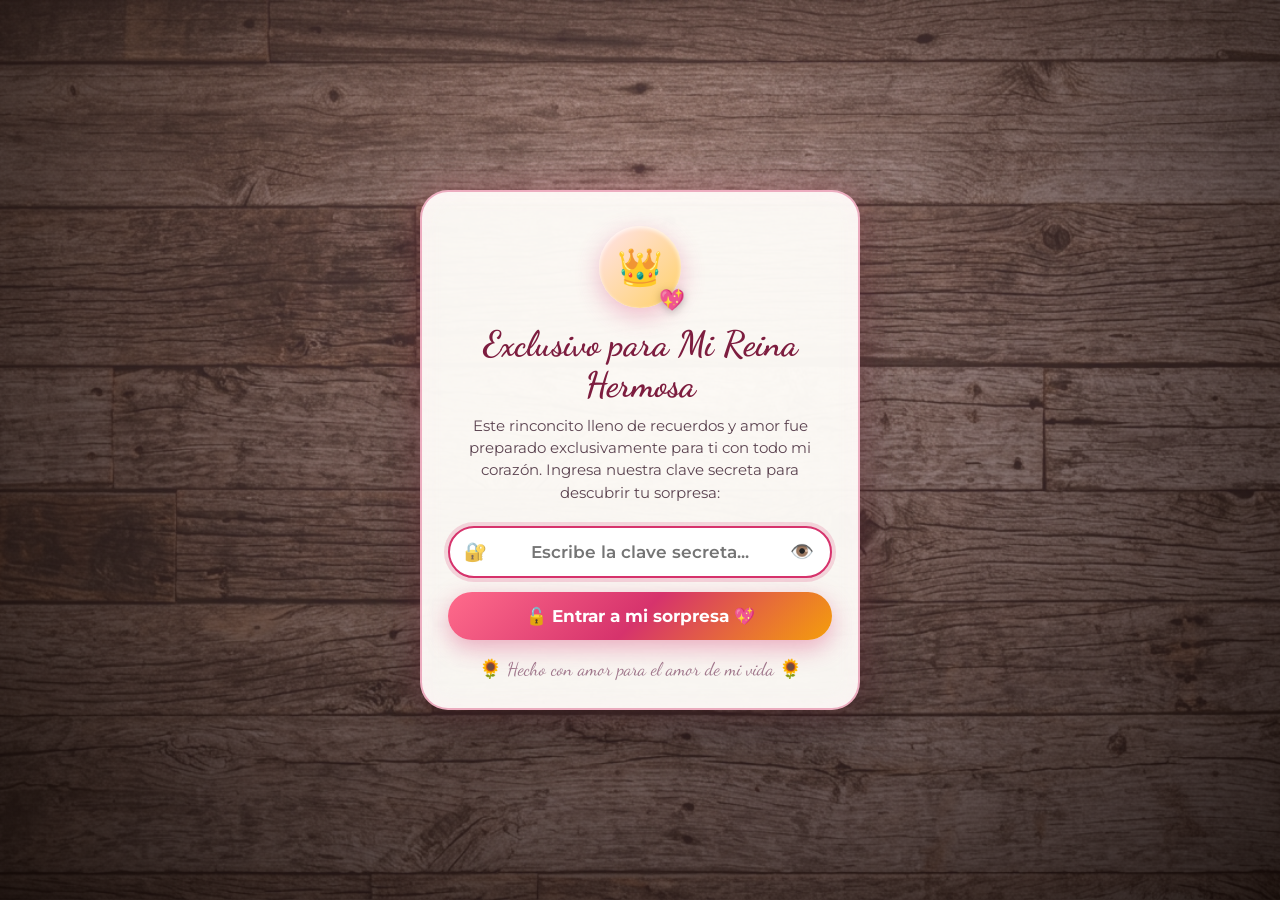
<file: index.html>
<!DOCTYPE html>
<html lang="es">
<head>
  <meta charset="UTF-8">
  <meta name="viewport" content="width=device-width, initial-scale=1.0, maximum-scale=1.0, user-scalable=no">
  <title>¡Feliz Cumpleaños, Mi Reina Hermosa! 🎂🌻</title>
  
  <!-- Fuentes románticas y elegantes -->
  <link rel="preconnect" href="https://fonts.googleapis.com">
  <link rel="preconnect" href="https://fonts.gstatic.com" crossorigin>
  <link href="https://fonts.googleapis.com/css2?family=Dancing+Script:wght@600;700&family=Great+Vibes&family=Montserrat:ital,wght@0,300;0,400;0,600;0,700;1,300&display=swap" rel="stylesheet">
  
  <!-- Precarga inmediata de fotos y música para inicio ultra rápido -->
  <link rel="preload" as="image" href="fotos/foto 1.jpg">
  <link rel="preload" as="image" href="fotos/foto 2.jpg">
  <link rel="preload" as="image" href="fotos/foto 3.jpg">
  <link rel="preload" as="image" href="fotos/foto 4.jpg">
  <link rel="preload" as="image" href="fotos/foto 5.jpg">
  <link rel="preload" as="image" href="fotos/foto 6.jpg">
  <link rel="preload" as="image" href="fondo-madera.jpg">
  <link rel="preload" as="fetch" href="musica.mp3" crossorigin>

  <!-- Pre-verificación instantánea de seguridad anti-parpadeo -->
  <script>
    (function() {
      try {
        if (localStorage.getItem('esposa_auth_unlocked') !== 'true') {
          document.documentElement.classList.add('page-locked');
        }
      } catch (e) {}
    })();
  </script>

  <link rel="stylesheet" href="styles.css?v=v2026-auth1">
</head>
<body>
  <!-- PANTALLA DE ACCESO ROMÁNTICA EXCLUSIVA PARA MI REINA -->
  <div id="romanticLockScreen" class="romantic-lock-screen" aria-modal="true" role="dialog">
    <div class="lock-card">
      <div class="lock-avatar-glow">
        <span class="lock-crown-icon">👑</span>
        <span class="lock-heart-icon">💖</span>
      </div>
      <h1 class="lock-title">Exclusivo para Mi Reina Hermosa</h1>
      <p class="lock-message">
        Este rinconcito lleno de recuerdos y amor fue preparado exclusivamente para ti con todo mi corazón. Ingresa nuestra clave secreta para descubrir tu sorpresa:
      </p>
      
      <form id="lockForm" class="lock-form" onsubmit="return false;">
        <div class="lock-input-group">
          <span class="lock-input-icon">🔐</span>
          <input 
            type="password" 
            id="lockPasswordInput" 
            class="lock-input" 
            placeholder="Escribe la clave secreta..." 
            autocomplete="off" 
            autocorrect="off" 
            autocapitalize="none" 
            spellcheck="false"
            required
          >
          <button type="button" id="lockTogglePassword" class="lock-toggle-pwd" aria-label="Mostrar o esconder clave">👁️</button>
        </div>

        <div id="lockFeedback" class="lock-feedback" style="display: none;"></div>

        <button type="submit" id="lockSubmitBtn" class="lock-btn-submit">
          <span>🔓 Entrar a mi sorpresa 💖</span>
        </button>
      </form>

      <div class="lock-footer-hint">
        <span>🌻 Hecho con amor para el amor de mi vida 🌻</span>
      </div>
    </div>
  </div>
  <!-- Luces de hadas (Fairy Lights) románticas y titilantes -->
  <div class="fairy-lights">
    <div class="light light-1"></div>
    <div class="light light-2"></div>
    <div class="light light-3"></div>
    <div class="light light-4"></div>
    <div class="light light-5"></div>
    <div class="light light-6"></div>
    <div class="light light-7"></div>
    <div class="light light-8"></div>
  </div>

  <!-- Guirnalda floral superior exuberante -->
  <div class="top-flower-garland" id="topGarland"></div>

  <!-- Marcos florales laterales (enredaderas de rosas y flores) -->
  <div class="side-vines side-vine-left" id="vineLeft"></div>
  <div class="side-vines side-vine-right" id="vineRight"></div>

  <!-- Contenedor de partículas flotantes (corazones, rosas y pétalos que caen) -->
  <div id="particles-container"></div>

  <!-- Jardín floral inferior exuberante -->
  <div class="garden-decor garden-left" id="gardenLeft"></div>
  <div class="garden-decor garden-right" id="gardenRight"></div>

  <!-- Botón de acceso al Muro de Felicitaciones -->
  <a href="muro.html" id="muroNavBtn" class="muro-nav-toggle" aria-label="Muro de Felicitaciones" title="Ver el Muro de Felicitaciones 📌">
    <span class="icon">📌</span>
  </a>

  <!-- Botón de música: Caminar de tu mano - Río Roma ft. Fonseca -->
  <button id="musicBtn" class="music-toggle" aria-label="Reproducir música" title="Caminar de tu mano - Río Roma ft. Fonseca">
    <span class="icon">🎵</span>
  </button>
  <audio id="bgMusic" src="musica.mp3" loop preload="auto">
    <source src="musica.mp3" type="audio/mpeg">
  </audio>

  <!-- Escenario principal con los 3 actos -->
  <main class="scene">
    
    <!-- ========================================================
         ACTO 1: PRIMER SOBRE (CARTA, PUERCOESPÍN Y FOTOS)
         ======================================================== -->
    <section class="stage stage-active" id="stage1">
      <div class="envelope-wrapper" id="envelopeWrapper1">
        <div class="envelope" id="envelope1">
          <div class="flap top-flap"></div>
          <div class="envelope-back"></div>

          <!-- Carta 1 -->
          <article class="letter" id="letter1">
            <div class="letter-inner">
              <header class="letter-header">
                <span class="letter-date">Para el amor de mi vida</span>
                <h1 class="letter-title">¡Feliz Cumpleaños!</h1>
                <div class="divider">🌻 ❤️ 🌻</div>
              </header>

              <div class="letter-content">
                <p class="greeting">Mi reina hermosa,</p>
                
                <!-- Puercoespín animado tierno con gorrito de fiesta -->
                <!-- Puercoespín 3D animado y tierno con gorrito de fiesta -->
                <div class="hedgehog-container" id="hedgehog" title="¡Tócame para un abrazo!">
                  <div class="hedgehog-tooltip">¡Te amo con todo mi corazón, mi reina! 🦔💖</div>
                  <svg class="hedgehog-svg" viewBox="0 0 220 195" xmlns="http://www.w3.org/2000/svg">
                    <defs>
                      <!-- Sombra de suelo 3D -->
                      <radialGradient id="hgGroundShadow" cx="50%" cy="50%" r="50%">
                        <stop offset="0%" stop-color="#3d261a" stop-opacity="0.32" />
                        <stop offset="60%" stop-color="#3d261a" stop-opacity="0.12" />
                        <stop offset="100%" stop-color="#3d261a" stop-opacity="0" />
                      </radialGradient>

                      <!-- Púas traseras (3D con volumen oscuro) -->
                      <linearGradient id="hgSpinesBackGrad" x1="0%" y1="0%" x2="0%" y2="100%">
                        <stop offset="0%" stop-color="#542c14" />
                        <stop offset="50%" stop-color="#3b1d0d" />
                        <stop offset="100%" stop-color="#241107" />
                      </linearGradient>

                      <!-- Púas intermedias y frontales (3D caramelo con brillo) -->
                      <linearGradient id="hgSpinesMidGrad" x1="0%" y1="0%" x2="0%" y2="100%">
                        <stop offset="0%" stop-color="#8c4f24" />
                        <stop offset="40%" stop-color="#6f3d1b" />
                        <stop offset="100%" stop-color="#43210d" />
                      </linearGradient>

                      <linearGradient id="hgSpineTipGrad" x1="0%" y1="0%" x2="100%" y2="100%">
                        <stop offset="0%" stop-color="#b86b36" />
                        <stop offset="100%" stop-color="#5a2d12" />
                      </linearGradient>

                      <!-- Cuerpo 3D esférico (almond peach con luz direccional) -->
                      <radialGradient id="hgBody3D" cx="40%" cy="38%" r="62%">
                        <stop offset="0%" stop-color="#fff5eb" />
                        <stop offset="25%" stop-color="#faebd7" />
                        <stop offset="60%" stop-color="#f2d5bd" />
                        <stop offset="85%" stop-color="#d8ab8a" />
                        <stop offset="100%" stop-color="#b07d5b" />
                      </radialGradient>

                      <!-- Hocico 3D redondeado -->
                      <radialGradient id="hgSnout3D" cx="45%" cy="35%" r="65%">
                        <stop offset="0%" stop-color="#ffffff" />
                        <stop offset="40%" stop-color="#faebd7" />
                        <stop offset="80%" stop-color="#e8cbb0" />
                        <stop offset="100%" stop-color="#c99c78" />
                      </radialGradient>

                      <!-- Nariz húmeda brillante -->
                      <radialGradient id="hgNose3D" cx="35%" cy="30%" r="70%">
                        <stop offset="0%" stop-color="#4a3b32" />
                        <stop offset="40%" stop-color="#2a1b12" />
                        <stop offset="100%" stop-color="#120904" />
                      </radialGradient>

                      <!-- Ojos 3D con profundidad y brillo -->
                      <radialGradient id="hgEyeGrad" cx="35%" cy="35%" r="65%">
                        <stop offset="0%" stop-color="#3d2b38" />
                        <stop offset="60%" stop-color="#1f141d" />
                        <stop offset="100%" stop-color="#0a0509" />
                      </radialGradient>

                      <!-- Mejillas sonrojadas -->
                      <radialGradient id="hgBlush" cx="50%" cy="50%" r="50%">
                        <stop offset="0%" stop-color="#ff758f" stop-opacity="0.75" />
                        <stop offset="60%" stop-color="#ff758f" stop-opacity="0.3" />
                        <stop offset="100%" stop-color="#ff758f" stop-opacity="0" />
                      </radialGradient>

                      <!-- Corazón 3D con volumen y specular -->
                      <radialGradient id="hgHeartGrad" cx="35%" cy="30%" r="70%">
                        <stop offset="0%" stop-color="#ff758f" />
                        <stop offset="35%" stop-color="#ff2a5f" />
                        <stop offset="75%" stop-color="#c9184a" />
                        <stop offset="100%" stop-color="#800f2f" />
                      </radialGradient>

                      <!-- Gorro de fiesta 3D -->
                      <linearGradient id="hgHatGrad" x1="0%" y1="0%" x2="100%" y2="0%">
                        <stop offset="0%" stop-color="#ff758f" />
                        <stop offset="40%" stop-color="#ff4d6d" />
                        <stop offset="75%" stop-color="#c9184a" />
                        <stop offset="100%" stop-color="#800f2f" />
                      </linearGradient>

                      <!-- Pom-pom 3D dorado -->
                      <radialGradient id="hgPomGrad" cx="35%" cy="35%" r="65%">
                        <stop offset="0%" stop-color="#fffbeb" />
                        <stop offset="30%" stop-color="#fde047" />
                        <stop offset="75%" stop-color="#eab308" />
                        <stop offset="100%" stop-color="#a16207" />
                      </radialGradient>

                      <!-- Orejitas 3D -->
                      <radialGradient id="hgEarInner" cx="40%" cy="40%" r="60%">
                        <stop offset="0%" stop-color="#ffd5cc" />
                        <stop offset="70%" stop-color="#f8ad9d" />
                        <stop offset="100%" stop-color="#c97c6b" />
                      </radialGradient>

                      <filter id="hgDropShadow" x="-15%" y="-15%" width="130%" height="130%">
                        <feDropShadow dx="0" dy="4" stdDeviation="4" flood-color="#3d261a" flood-opacity="0.18" />
                      </filter>
                    </defs>

                    <!-- Sombra sobre el papel -->
                    <ellipse cx="110" cy="178" rx="68" ry="12" fill="url(#hgGroundShadow)" />

                    <!-- CAPA 1: Púas traseras (3D silueta dentada esculpida) -->
                    <g class="quills-back-3d" filter="url(#hgDropShadow)">
                      <path d="M42,122 C22,110 18,88 28,70 C16,56 26,40 42,34 C34,20 54,12 72,16 C78,4 100,6 112,12 C126,5 146,12 152,24 C168,20 184,36 178,54 C192,68 186,88 178,102 C186,118 172,135 155,138 C140,146 80,148 42,122 Z" fill="url(#hgSpinesBackGrad)" />
                    </g>

                    <!-- CAPA 2: Púas intermedias con degradado y relieve -->
                    <g class="quills-mid-3d">
                      <path d="M48,116 C34,102 32,84 40,70 C30,56 42,42 56,38 C52,26 68,20 84,24 C92,14 110,16 120,22 C132,16 148,22 154,34 C166,32 176,46 170,62 C180,74 174,90 166,102 C172,114 160,128 146,130 C130,136 78,138 48,116 Z" fill="url(#hgSpinesMidGrad)" />
                      <!-- Púas individuales con puntas brillantes -->
                      <path d="M55,42 L42,32 L60,35 Z" fill="url(#hgSpineTipGrad)" />
                      <path d="M82,26 L76,14 L88,20 Z" fill="url(#hgSpineTipGrad)" />
                      <path d="M110,22 L110,8 L118,18 Z" fill="url(#hgSpineTipGrad)" />
                      <path d="M138,24 L146,12 L142,26 Z" fill="url(#hgSpineTipGrad)" />
                      <path d="M162,40 L174,30 L166,45 Z" fill="url(#hgSpineTipGrad)" />
                      <path d="M172,66 L186,60 L174,74 Z" fill="url(#hgSpineTipGrad)" />
                      <path d="M168,95 L182,92 L168,104 Z" fill="url(#hgSpineTipGrad)" />
                      <path d="M38,72 L24,68 L36,80 Z" fill="url(#hgSpineTipGrad)" />
                      <path d="M42,98 L28,96 L40,106 Z" fill="url(#hgSpineTipGrad)" />
                    </g>

                    <!-- CAPA 3: Orejitas 3D -->
                    <g class="hedgehog-ear ear-left" transform-origin="68 84">
                      <ellipse cx="68" cy="84" rx="13" ry="12" fill="#5a2d12" />
                      <ellipse cx="69" cy="84" rx="9" ry="8" fill="url(#hgEarInner)" />
                      <circle cx="67" cy="82" r="3" fill="#fff" opacity="0.3" />
                    </g>
                    <g class="hedgehog-ear ear-right" transform-origin="152 84">
                      <ellipse cx="152" cy="84" rx="13" ry="12" fill="#5a2d12" />
                      <ellipse cx="151" cy="84" rx="9" ry="8" fill="url(#hgEarInner)" />
                      <circle cx="150" cy="82" r="3" fill="#fff" opacity="0.3" />
                    </g>

                    <!-- CAPA 4: Cuerpo esférico 3D -->
                    <ellipse cx="110" cy="116" rx="58" ry="48" fill="url(#hgBody3D)" filter="url(#hgDropShadow)" />

                    <!-- CAPA 5: Patitas inferiores 3D -->
                    <g class="hedgehog-feet">
                      <!-- Pata izquierda -->
                      <ellipse cx="78" cy="156" rx="12" ry="7" fill="url(#hgBody3D)" />
                      <circle cx="72" cy="158" r="2.5" fill="#eddcd2" />
                      <circle cx="77" cy="159" r="2.5" fill="#eddcd2" />
                      <circle cx="82" cy="158" r="2.5" fill="#eddcd2" />
                      <!-- Pata derecha -->
                      <ellipse cx="142" cy="156" rx="12" ry="7" fill="url(#hgBody3D)" />
                      <circle cx="138" cy="158" r="2.5" fill="#eddcd2" />
                      <circle cx="143" cy="159" r="2.5" fill="#eddcd2" />
                      <circle cx="148" cy="158" r="2.5" fill="#eddcd2" />
                    </g>

                    <!-- CAPA 6: Gorrito de fiesta 3D festivo -->
                    <g class="party-hat-3d" transform-origin="110 50">
                      <polygon points="110,12 86,66 134,66" fill="url(#hgHatGrad)" />
                      <ellipse cx="110" cy="66" rx="24" ry="5.5" fill="#800f2f" />
                      <path d="M92,54 Q110,60 128,54" stroke="#ffd166" stroke-width="3" fill="none" stroke-linecap="round" />
                      <path d="M98,40 Q110,45 122,40" stroke="#ffd166" stroke-width="2.5" fill="none" stroke-linecap="round" />
                      <path d="M104,26 Q110,29 116,26" stroke="#ffd166" stroke-width="2" fill="none" stroke-linecap="round" />
                      <!-- Pom-pom dorado esponjoso -->
                      <circle cx="110" cy="11" r="9" fill="url(#hgPomGrad)" class="hat-pom-3d" />
                      <circle cx="108" cy="9" r="3" fill="#ffffff" opacity="0.65" />
                    </g>

                    <!-- CAPA 7: Mejillas sonrojadas -->
                    <circle cx="76" cy="116" r="13" fill="url(#hgBlush)" />
                    <circle cx="144" cy="116" r="13" fill="url(#hgBlush)" />

                    <!-- CAPA 8: Ojos 3D adorables y brillantes -->
                    <g class="hedgehog-eyes-3d">
                      <!-- Ojo izquierdo -->
                      <ellipse cx="88" cy="100" rx="7" ry="8" fill="url(#hgEyeGrad)" class="eye-left" />
                      <ellipse cx="86" cy="97" rx="3" ry="3.5" fill="#ffffff" />
                      <circle cx="91" cy="103" r="1.5" fill="#ffffff" opacity="0.75" />
                      <path d="M82,92 Q88,88 94,91" stroke="#4a2e1b" stroke-width="1.8" stroke-linecap="round" fill="none" />

                      <!-- Ojo derecho -->
                      <ellipse cx="132" cy="100" rx="7" ry="8" fill="url(#hgEyeGrad)" class="eye-right" />
                      <ellipse cx="130" cy="97" rx="3" ry="3.5" fill="#ffffff" />
                      <circle cx="135" cy="103" r="1.5" fill="#ffffff" opacity="0.75" />
                      <path d="M126,91 Q132,88 138,92" stroke="#4a2e1b" stroke-width="1.8" stroke-linecap="round" fill="none" />
                    </g>

                    <!-- CAPA 9: Hocico y Naricita 3D húmeda -->
                    <g class="hedgehog-snout-3d">
                      <ellipse cx="110" cy="112" rx="14" ry="10" fill="url(#hgSnout3D)" />
                      <ellipse cx="110" cy="108" rx="8" ry="6" fill="url(#hgNose3D)" />
                      <ellipse cx="108" cy="106" rx="3.5" ry="2" fill="#ffffff" opacity="0.75" transform="rotate(-10 108 106)" />
                      <path d="M103,116 Q110,122 117,116" fill="none" stroke="#3d261a" stroke-width="2.2" stroke-linecap="round" />
                    </g>

                    <!-- CAPA 10: Corazón 3D brillante sostenido con amor -->
                    <g class="hedgehog-heart-group-3d">
                      <ellipse cx="110" cy="142" rx="18" ry="6" fill="#3d261a" opacity="0.15" />
                      <path class="held-heart-3d" d="M110,126 C98,110 76,118 76,134 C76,150 110,165 110,165 C110,165 144,150 144,134 C144,118 122,110 110,126 Z" fill="url(#hgHeartGrad)" filter="url(#hgDropShadow)" />
                      <path d="M85,124 C82,130 84,138 90,140 C86,136 86,128 92,125 C89,124 87,124 85,124 Z" fill="#ffffff" opacity="0.45" />

                      <!-- Patitas 3D abrazando el corazón -->
                      <ellipse cx="90" cy="138" rx="8" ry="6.5" fill="url(#hgBody3D)" stroke="#e0c3a8" stroke-width="1.2" transform="rotate(20 90 138)" />
                      <circle cx="85" cy="136" r="2" fill="#fcd5ce" />
                      <circle cx="88" cy="140" r="2" fill="#fcd5ce" />
                      <circle cx="92" cy="142" r="2" fill="#fcd5ce" />

                      <ellipse cx="130" cy="138" rx="8" ry="6.5" fill="url(#hgBody3D)" stroke="#e0c3a8" stroke-width="1.2" transform="rotate(-20 130 138)" />
                      <circle cx="135" cy="136" r="2" fill="#fcd5ce" />
                      <circle cx="132" cy="140" r="2" fill="#fcd5ce" />
                      <circle cx="128" cy="142" r="2" fill="#fcd5ce" />
                    </g>
                  </svg>
                </div>

                <p class="body-text">
                  Hoy celebro el día en que nació la persona que llena mis días de luz, sonrisas y amor infinito. Gracias por ser mi compañera, mi cómplice y mi mayor felicidad en este mundo.
                </p>
                
                <!-- Galería de Fotos Polaroid interactiva con giro 3D -->
                <div class="photo-section-header">
                  <div class="photo-section-title">Nuestros Recuerdos Favoritos 📸</div>
                  <p class="photo-subtitle">✨ Toca cada foto para voltearla y leer lo que siento por ti ✨</p>
                </div>
                
                <div class="polaroid-flip-gallery">
                  <!-- Foto 1 -->
                  <div class="polaroid-flip-card" data-card="1">
                    <div class="polaroid-card-inner">
                      <div class="polaroid-front">
                        <div class="polaroid-img-wrapper">
                          <img src="fotos/foto 1.jpg" alt="Donde empezó la magia" loading="eager" decoding="async">
                        </div>
                        <p class="polaroid-caption">Donde empezó nuestra magia ✨</p>
                      </div>
                      <div class="polaroid-back">
                        <div class="back-content">
                          <span class="back-icon">💌</span>
                          <h4>Capítulo 1</h4>
                          <p>"El día que supe que mi lugar favorito en el mundo siempre sería a tu lado. Eres mi mejor decisión."</p>
                        </div>
                      </div>
                    </div>
                  </div>

                  <!-- Foto 2 -->
                  <div class="polaroid-flip-card" data-card="2">
                    <div class="polaroid-card-inner">
                      <div class="polaroid-front">
                        <div class="polaroid-img-wrapper">
                          <img src="fotos/foto 3.jpg" alt="Tu hermosa sonrisa" loading="eager" decoding="async" style="object-position: center 15%;">
                        </div>
                        <p class="polaroid-caption">Tu hermosa sonrisa 🥰</p>
                      </div>
                      <div class="polaroid-back">
                        <div class="back-content">
                          <span class="back-icon">💖</span>
                          <h4>Pura Luz</h4>
                          <p>"Esa sonrisa tuya que ilumina hasta el día más difícil y me llena de paz absoluta. Jamás dejes de brillar."</p>
                        </div>
                      </div>
                    </div>
                  </div>

                  <!-- Foto 3 -->
                  <div class="polaroid-flip-card" data-card="3">
                    <div class="polaroid-card-inner">
                      <div class="polaroid-front">
                        <div class="polaroid-img-wrapper">
                          <img src="fotos/foto 2.jpg" alt="Nuestras mejores aventuras" loading="eager" decoding="async" style="object-position: center center;">
                        </div>
                        <p class="polaroid-caption">Nuestra complicidad 🔥</p>
                      </div>
                      <div class="polaroid-back">
                        <div class="back-content">
                          <span class="back-icon">✨</span>
                          <h4>Cómplices</h4>
                          <p>"Cada risa compartida, cada viaje y cada momento a tu lado hacen que la vida sea una aventura maravillosa."</p>
                        </div>
                      </div>
                    </div>
                  </div>

                  <!-- Foto 4 -->
                  <div class="polaroid-flip-card" data-card="4">
                    <div class="polaroid-card-inner">
                      <div class="polaroid-front">
                        <div class="polaroid-img-wrapper">
                          <img src="fotos/foto 4.jpg" alt="Mi lugar favorito" loading="eager" decoding="async" style="object-position: center 20%;">
                        </div>
                        <p class="polaroid-caption">Mi lugar favorito: contigo 💑</p>
                      </div>
                      <div class="polaroid-back">
                        <div class="back-content">
                          <span class="back-icon">🏡</span>
                          <h4>Mi Hogar</h4>
                          <p>"No importa el lugar ni la tormenta que haya afuera: mi paz y mi felicidad siempre están en tus brazos."</p>
                        </div>
                      </div>
                    </div>
                  </div>

                  <!-- Foto 5 -->
                  <div class="polaroid-flip-card" data-card="5">
                    <div class="polaroid-card-inner">
                      <div class="polaroid-front">
                        <div class="polaroid-img-wrapper">
                          <img src="fotos/foto 5.jpg" alt="Momentos inolvidables" loading="eager" decoding="async" style="object-position: center 20%;">
                        </div>
                        <p class="polaroid-caption">Momentos inolvidables 💫</p>
                      </div>
                      <div class="polaroid-back">
                        <div class="back-content">
                          <span class="back-icon">💐</span>
                          <h4>Bendición</h4>
                          <p>"Gracias por tu apoyo incondicional, por ser mi fuerza y mi mayor orgullo. Te admiro tanto, mi reina."</p>
                        </div>
                      </div>
                    </div>
                  </div>

                  <!-- Foto 6 -->
                  <div class="polaroid-flip-card" data-card="6">
                    <div class="polaroid-card-inner">
                      <div class="polaroid-front">
                        <div class="polaroid-img-wrapper">
                          <img src="fotos/foto 6.jpg" alt="Por siempre tú y yo" loading="eager" decoding="async" style="object-position: center 20%;">
                        </div>
                        <p class="polaroid-caption">Por toda una vida juntos 💍</p>
                      </div>
                      <div class="polaroid-back">
                        <div class="back-content">
                          <span class="back-icon">❤️</span>
                          <h4>Amor Eterno</h4>
                          <p>"Te amo con toda mi alma hoy más que ayer y muchísimo menos que mañana. ¡Feliz cumpleaños, mi amor!"</p>
                        </div>
                      </div>
                    </div>
                  </div>
                </div>

                <!-- Botón de Transición al Segundo Sobre -->
                <div class="stage-transition-area">
                  <p class="transition-hint">¿Lista para la siguiente sorpresa? 🌸</p>
                  <button type="button" class="btn-next-stage" id="btnGoToStage2">
                    <span>💌 Guardar recuerdos y abrir: "10 Razones por las que te amo" ✨</span>
                  </button>
                </div>

              </div>
            </div>
          </article>

          <div class="pocket front-pocket"></div>

          <!-- Sello Sobre 1 -->
          <div class="seal" id="sealBtn1" role="button" tabindex="0">
            <div class="seal-inner">
              <span class="seal-heart">💖</span>
              <span class="seal-text">Tócame</span>
            </div>
            <div class="seal-pulse"></div>
          </div>
        </div>

        <div class="open-instruction" id="openInstruction1">
          <span>💌 Toca el sobre para abrir 💌</span>
        </div>
      </div>
    </section>

    <!-- ========================================================
         ACTO 2: SEGUNDO SOBRE (RAZONES POR LAS QUE TE AMO)
         ======================================================== -->
    <section class="stage stage-hidden" id="stage2">
      <div class="envelope-wrapper envelope-theme-rose" id="envelopeWrapper2">
        <div class="envelope" id="envelope2">
          <div class="flap top-flap"></div>
          <div class="envelope-back"></div>

          <!-- Carta 2 -->
          <article class="letter" id="letter2">
            <div class="letter-inner">
              <header class="letter-header">
                <span class="letter-date">Nuestra Historia de Amor</span>
                <h2 class="letter-title">10 Razones Por Las Que Te Amo</h2>
                <div class="divider">🌻 ✨ 🌻</div>
              </header>

              <div class="letter-content">
                
                <!-- Placa Romántica / Contador -->
                <div class="love-counter-box">
                  <div class="counter-stars">✦ ✦ ✦</div>
                  <div class="counter-title">Nuestra Historia Juntos</div>
                  <div class="counter-stat">
                    <span class="counter-highlight">Infinitos momentos</span> y cada segundo a tu lado vale la vida entera.
                  </div>
                  <p class="counter-footer">¡Y apenas estamos comenzando este viaje juntos! ✨</p>
                </div>

                <p class="body-text" style="text-align: center; font-style: italic; color: #55414e;">
                  "Si tuviera que elegirte un millón de veces más, en todas te buscaría sin dudarlo."
                </p>

                <!-- Generador interactivo de 10 Razones de Amor -->
                <div class="reasons-box">
                  <div class="reasons-header">
                    <span class="reasons-badge" id="reasonBadge">💖 Razón 1 de 10 💖</span>
                  </div>
                  <div class="reason-display" id="reasonDisplay">
                    "Por tu hermosa sonrisa que ilumina hasta el día más gris y llena mi corazón de una paz infinita."
                  </div>
                  
                  <div class="reasons-controls">
                    <button type="button" class="btn-reason-nav" id="prevReasonBtn" aria-label="Razón anterior" title="Razón anterior">◀</button>
                    <button type="button" class="btn-new-reason" id="newReasonBtn">
                      <span id="nextBtnText">✨ Siguiente razón (2 de 10) ✨</span>
                    </button>
                    <button type="button" class="btn-reason-nav" id="nextReasonBtn" aria-label="Siguiente razón" title="Siguiente razón">▶</button>
                  </div>

                  <!-- Indicadores de los 10 puntos -->
                  <div class="reasons-dots" id="reasonsDots"></div>

                  <!-- Botón para ver las 10 juntas -->
                  <div style="margin-top: 15px;">
                    <button type="button" class="btn-toggle-all-reasons" id="btnToggleAllReasons">
                      <span>📜 Ver las 10 razones juntas</span>
                    </button>
                  </div>

                  <!-- Lista desplegable con las 10 razones completas -->
                  <ol class="reasons-full-list" id="reasonsFullList" style="display: none;">
                  </ol>
                </div>

                <footer class="letter-footer" style="margin-top: 24px; text-align: right;">
                  <p class="signature">Con amor,</p>
                  <p class="signature-name">Tu ingeniero ❤️</p>
                </footer>

                <!-- Botón de Transición al Pastel Final -->
                <div class="stage-transition-area" style="margin-top: 30px;">
                  <p class="transition-hint">Tengo una última sorpresa preparada para ti... 🎂</p>
                  <button type="button" class="btn-next-stage btn-gold-stage" id="btnGoToStage3">
                    <span>🎂 Guardar sobre y ver tu Pastel de Cumpleaños 🎉</span>
                  </button>
                </div>

              </div>
            </div>
          </article>

          <div class="pocket front-pocket"></div>

          <!-- Sello Sobre 2 -->
          <div class="seal seal-gold" id="sealBtn2" role="button" tabindex="0">
            <div class="seal-inner">
              <span class="seal-heart">🌹</span>
              <span class="seal-text">Razones</span>
            </div>
            <div class="seal-pulse"></div>
          </div>
        </div>

        <div class="open-instruction" id="openInstruction2">
          <span>💌 Toca este sobre: "Razones por las que te amo" 💌</span>
        </div>
      </div>
    </section>

    <!-- ========================================================
         ACTO 3: GRAN FINAL (EL PASTEL GIGANTE DE CUMPLEAÑOS)
         ======================================================== -->
    <section class="stage stage-hidden" id="stage3">
      <div class="final-cake-wrapper">
        <div class="cake-card-frame">
          <!-- Flores decorativas del pastel -->
          <div class="cake-floral-crown">🌻 🎂 🌻</div>
          <div class="cake-badge">✨ MOMENTO MÁS ESPECIAL ✨</div>
          <h2 class="cake-title">¡Pide un Deseo, Mi Reina!</h2>
          <div class="cake-instruction" id="cakeHint">Toca el pastel o el botón para soplar las velitas 🎂</div>
          
          <div class="cake-container" id="birthdayCake" role="button" tabindex="0" title="¡Toca para soplar las velitas!">
            <svg class="cake-svg" viewBox="0 0 240 210" xmlns="http://www.w3.org/2000/svg">
              <circle cx="120" cy="110" r="95" fill="url(#cakeGlow)" opacity="0.45" class="cake-main-glow" id="cakeGlowCircle" />
              
              <defs>
                <radialGradient id="cakeGlow" cx="50%" cy="50%" r="50%">
                  <stop offset="0%" stop-color="#ffd166" stop-opacity="0.85"/>
                  <stop offset="100%" stop-color="#ffd166" stop-opacity="0"/>
                </radialGradient>
              </defs>

              <!-- Base / Plato decorado de porcelana con oro -->
              <ellipse cx="120" cy="188" rx="100" ry="14" fill="#ffffff" stroke="#d4af37" stroke-width="3" />
              <ellipse cx="120" cy="188" rx="88" ry="9" fill="#f8f9fa" />

              <!-- Piso inferior (Grande) -->
              <rect x="35" y="125" width="170" height="58" rx="14" fill="#ffe5ec" stroke="#f4978e" stroke-width="2.5" />
              <path d="M35,140 Q48,156 62,140 Q76,158 90,140 Q104,158 118,140 Q132,158 146,140 Q160,158 174,140 Q188,156 205,140 L205,125 L35,125 Z" fill="#ff4d6d" />
              
              <circle cx="55" cy="165" r="4.5" fill="#ffd166" stroke="#fff" stroke-width="1" />
              <circle cx="85" cy="168" r="4.5" fill="#ffd166" stroke="#fff" stroke-width="1" />
              <circle cx="120" cy="165" r="5" fill="#ffd166" stroke="#fff" stroke-width="1" />
              <circle cx="155" cy="168" r="4.5" fill="#ffd166" stroke="#fff" stroke-width="1" />
              <circle cx="185" cy="165" r="4.5" fill="#ffd166" stroke="#fff" stroke-width="1" />

              <!-- Piso superior (Medio) -->
              <rect x="60" y="78" width="120" height="50" rx="12" fill="#fff0f3" stroke="#f4978e" stroke-width="2.5" />
              <path d="M60,92 Q72,106 84,92 Q96,108 108,92 Q120,108 132,92 Q144,108 156,92 Q168,106 180,92 L180,78 L60,78 Z" fill="#ff758f" />

              <!-- Fresitas -->
              <g transform="translate(80, 74)">
                <circle cx="0" cy="0" r="7" fill="#e63946" />
                <path d="M-3,-6 Q0,-10 3,-6 Z" fill="#2a9d8f" />
              </g>
              <g transform="translate(120, 74)">
                <circle cx="0" cy="0" r="7.5" fill="#e63946" />
                <path d="M-3,-6 Q0,-10 3,-6 Z" fill="#2a9d8f" />
              </g>
              <g transform="translate(160, 74)">
                <circle cx="0" cy="0" r="7" fill="#e63946" />
                <path d="M-3,-6 Q0,-10 3,-6 Z" fill="#2a9d8f" />
              </g>

              <!-- GRUPO DE VELITAS -->
              <g class="candles" id="cakeCandles">
                <!-- Vela Izquierda -->
                <g class="candle-single candle-left">
                  <rect x="85" y="32" width="10" height="46" rx="4" fill="#ffd166" stroke="#f4a261" stroke-width="1.5" />
                  <line x1="86" y1="42" x2="94" y2="46" stroke="#ff4d6d" stroke-width="2" />
                  <line x1="86" y1="54" x2="94" y2="58" stroke="#ff4d6d" stroke-width="2" />
                  <line x1="90" y1="26" x2="90" y2="32" stroke="#222" stroke-width="2.5" />
                  <circle class="wick-ember ember-left" cx="90" cy="26" r="3" fill="#ff3b00" />
                  <g class="flame flame-1">
                    <circle cx="90" cy="18" r="14" fill="#ffd166" opacity="0.3" class="flame-halo" />
                    <path d="M90,6 Q97,16 90,24 Q83,16 90,6 Z" fill="#ffb703" />
                    <path d="M90,10 Q94,17 90,22 Q86,17 90,10 Z" fill="#fb8500" />
                    <circle cx="90" cy="20" r="2.5" fill="#fff" />
                  </g>
                  <g class="smoke smoke-1">
                    <path class="smoke-line-1" d="M90,24 Q78,10 94,-4 Q80,-18 92,-34 Q78,-48 94,-64" stroke="#cbd5e1" stroke-width="4.5" fill="none" stroke-linecap="round" />
                    <path class="smoke-line-2" d="M90,24 Q100,8 86,-8 Q100,-24 88,-40" stroke="#94a3b8" stroke-width="3" fill="none" stroke-linecap="round" />
                    <path class="smoke-line-3" d="M90,24 Q84,14 96,2 Q86,-12 94,-26" stroke="#e2e8f0" stroke-width="2" fill="none" stroke-linecap="round" />
                  </g>
                </g>

                <!-- Vela Central -->
                <g class="candle-single candle-center">
                  <rect x="115" y="24" width="10" height="54" rx="4" fill="#ffccd5" stroke="#f4978e" stroke-width="1.5" />
                  <line x1="116" y1="36" x2="124" y2="40" stroke="#d6336c" stroke-width="2" />
                  <line x1="116" y1="48" x2="124" y2="52" stroke="#d6336c" stroke-width="2" />
                  <line x1="120" y1="18" x2="120" y2="24" stroke="#222" stroke-width="2.5" />
                  <circle class="wick-ember ember-center" cx="120" cy="18" r="3.2" fill="#ff3b00" />
                  <g class="flame flame-2">
                    <circle cx="120" cy="10" r="16" fill="#ffd166" opacity="0.35" class="flame-halo" />
                    <path d="M120,-2 Q128,9 120,17 Q112,9 120,-2 Z" fill="#ffb703" />
                    <path d="M120,3 Q125,10 120,15 Q115,10 120,3 Z" fill="#fb8500" />
                    <circle cx="120" cy="13" r="2.5" fill="#fff" />
                  </g>
                  <g class="smoke smoke-2">
                    <path class="smoke-line-1" d="M120,16 Q134,-2 116,-18 Q132,-34 116,-52 Q130,-68 116,-84" stroke="#cbd5e1" stroke-width="5" fill="none" stroke-linecap="round" />
                    <path class="smoke-line-2" d="M120,16 Q108,0 124,-16 Q110,-32 124,-48" stroke="#94a3b8" stroke-width="3.5" fill="none" stroke-linecap="round" />
                    <path class="smoke-line-3" d="M120,16 Q128,4 114,-8 Q126,-22 116,-36" stroke="#e2e8f0" stroke-width="2" fill="none" stroke-linecap="round" />
                  </g>
                </g>

                <!-- Vela Derecha -->
                <g class="candle-single candle-right">
                  <rect x="145" y="32" width="10" height="46" rx="4" fill="#ffd166" stroke="#f4a261" stroke-width="1.5" />
                  <line x1="146" y1="42" x2="154" y2="46" stroke="#ff4d6d" stroke-width="2" />
                  <line x1="146" y1="54" x2="154" y2="58" stroke="#ff4d6d" stroke-width="2" />
                  <line x1="150" y1="26" x2="150" y2="32" stroke="#222" stroke-width="2.5" />
                  <circle class="wick-ember ember-right" cx="150" cy="26" r="3" fill="#ff3b00" />
                  <g class="flame flame-3">
                    <circle cx="150" cy="18" r="14" fill="#ffd166" opacity="0.3" class="flame-halo" />
                    <path d="M150,6 Q157,16 150,24 Q143,16 150,6 Z" fill="#ffb703" />
                    <path d="M150,10 Q154,17 150,22 Q146,17 150,10 Z" fill="#fb8500" />
                    <circle cx="150" cy="20" r="2.5" fill="#fff" />
                  </g>
                  <g class="smoke smoke-3">
                    <path class="smoke-line-1" d="M150,24 Q164,10 148,-4 Q162,-18 150,-34 Q164,-48 148,-64" stroke="#cbd5e1" stroke-width="4.5" fill="none" stroke-linecap="round" />
                    <path class="smoke-line-2" d="M150,24 Q138,8 154,-8 Q140,-24 152,-40" stroke="#94a3b8" stroke-width="3" fill="none" stroke-linecap="round" />
                    <path class="smoke-line-3" d="M150,24 Q156,14 144,2 Q154,-12 146,-26" stroke="#e2e8f0" stroke-width="2" fill="none" stroke-linecap="round" />
                  </g>
                </g>
              </g>
            </svg>
          </div>

          <button type="button" class="btn-blow-candles" id="blowCandlesBtn">
            <span>💨 ¡Pide un deseo y sopla aquí! 🎂</span>
          </button>

          <!-- Dedicatoria final al pie del pastel -->
          <div class="cake-signature-box">
            <div class="divider" style="margin: 20px 0 8px;">🌻 ❤️ 🌻</div>
            <p class="cake-signature-text">Con amor,</p>
            <p class="cake-signature-name">Tu ingeniero ❤️</p>
          </div>

          <!-- Botón para ver el Muro de Felicitaciones y revivir la experiencia -->
          <div class="replay-wrapper" style="margin-top: 25px; display: flex; flex-direction: column; gap: 14px; align-items: center;">
            <a href="muro.html" class="btn-muro-link" id="btnGoToMuro">
              <span>📌 Ver y Dejar Mensajes en el Muro de Felicitaciones 💌</span>
            </a>
            <button type="button" class="btn-replay" id="btnReplay">
              <span>🌻 Volver a ver todas tus sorpresas 💌</span>
            </button>
            <button type="button" class="btn-relock-link" id="btnRelockIndex" title="Bloquear con clave secreta">
              🔒 Bloquear de nuevo con clave secreta
            </button>
          </div>

        </div>
      </div>
    </section>

  </main>

  <script src="script.js?v=v2026-auth1"></script>
</body>
</html>
</file>
<file: styles.css>
:root {
  --primary-pink: #ff6b8b;
  --deep-rose: #d6336c;
  --soft-rose: #ffe3ec;
  --envelope-color: #f7cad0;
  --envelope-dark: #f0a8b4;
  --envelope-shadow: rgba(186, 75, 100, 0.22);
  --gold-accent: #d4af37;
  --cream-paper: #fffdf9;
  --text-dark: #3a2e39;
  --text-muted: #7d6b7d;
  --font-script: 'Great Vibes', cursive;
  --font-hand: 'Dancing Script', cursive;
  --font-sans: 'Montserrat', sans-serif;
}

* {
  margin: 0;
  padding: 0;
  box-sizing: border-box;
  -webkit-tap-highlight-color: transparent;
}

body {
  min-height: 100vh;
  min-height: 100dvh;
  display: flex;
  justify-content: center;
  align-items: center;
  background: 
    linear-gradient(rgba(24, 15, 10, 0.22), rgba(15, 8, 5, 0.38)),
    url('fondo-madera.jpg?v=20260929v1') center center / cover no-repeat fixed;
  background-color: #4a3728;
  font-family: var(--font-sans);
  color: var(--text-dark);
  overflow-x: hidden;
  position: relative;
  touch-action: manipulation;
}

/* ========================================================
   DECORACIONES DE GIRASOLES (SUNFLOWERS)
   ======================================================== */

/* 1. Guirnalda superior de girasoles */
.top-flower-garland {
  position: fixed;
  top: 0;
  left: 0;
  right: 0;
  height: 80px;
  pointer-events: none;
  z-index: 7;
  opacity: 0.98;
  filter: drop-shadow(0 4px 14px rgba(45, 20, 5, 0.12));
}

/* 2. Enredaderas laterales de girasoles */
.side-vines {
  position: fixed;
  top: 0;
  bottom: 0;
  width: 65px;
  pointer-events: none;
  z-index: 6;
  opacity: 0.92;
  filter: drop-shadow(0 4px 12px rgba(45, 20, 5, 0.1));
  transition: opacity 1s ease;
}

.side-vine-left {
  left: 0;
}

.side-vine-right {
  right: 0;
  transform: scaleX(-1);
}

/* 3. Jardín de girasoles en las esquinas inferiores */
.garden-decor {
  position: fixed;
  bottom: 0;
  width: 165px;
  height: 205px;
  pointer-events: none;
  z-index: 7;
  opacity: 0.95;
  filter: drop-shadow(0 6px 18px rgba(45, 20, 5, 0.14));
  transition: opacity 1.2s ease-in, transform 1.2s cubic-bezier(0.175, 0.885, 0.32, 1.275);
}

.garden-left {
  left: 0;
  transform: translateY(12px) scale(0.96);
}

.garden-right {
  right: 0;
  transform: translateY(12px) scaleX(-1) scale(0.96);
}

.garden-decor.bloomed {
  opacity: 1;
  transform: translateY(0) scale(1);
}

.garden-right.bloomed {
  transform: translateY(0) scaleX(-1) scale(1);
}

/* ========================================================
   LUCES DE HADAS Y PARTÍCULAS
   ======================================================== */
.fairy-lights {
  position: fixed;
  top: 0;
  left: 0;
  right: 0;
  height: 40px;
  display: flex;
  justify-content: space-around;
  pointer-events: none;
  z-index: 8;
  border-top: 2px dashed rgba(255, 215, 0, 0.5);
}

.light {
  width: 14px;
  height: 20px;
  border-radius: 50% 50% 45% 45%;
  background: #fff3b0;
  box-shadow: 0 0 14px 4px rgba(255, 220, 100, 0.8), 0 0 24px 8px rgba(255, 180, 0, 0.4);
  position: relative;
  transform-origin: top center;
  animation: lightSway 3s ease-in-out infinite alternate, lightGlow 2s ease-in-out infinite alternate;
}

.light::before {
  content: '';
  position: absolute;
  top: -4px;
  left: 3px;
  width: 8px;
  height: 4px;
  background: #555;
  border-radius: 2px;
}

.light-1 { animation-delay: 0s, 0.2s; }
.light-2 { animation-delay: 0.5s, 0.8s; background: #ffe4e6; box-shadow: 0 0 14px 4px rgba(255, 150, 180, 0.8); }
.light-3 { animation-delay: 1.2s, 0.1s; }
.light-4 { animation-delay: 0.3s, 1.5s; background: #ffd166; }
.light-5 { animation-delay: 0.8s, 0.4s; background: #ffe4e6; box-shadow: 0 0 14px 4px rgba(255, 150, 180, 0.8); }
.light-6 { animation-delay: 1.5s, 1.1s; }
.light-7 { animation-delay: 0.2s, 0.6s; background: #ffd166; }
.light-8 { animation-delay: 0.9s, 1.3s; }

@keyframes lightSway {
  0% { transform: rotate(-8deg); }
  100% { transform: rotate(8deg); }
}

@keyframes lightGlow {
  0% { opacity: 0.7; transform: scale(0.95); }
  100% { opacity: 1; transform: scale(1.05); }
}

#particles-container {
  position: fixed;
  inset: 0;
  pointer-events: none;
  z-index: 5;
  overflow: hidden;
}

.floating-particle {
  position: absolute;
  pointer-events: none;
  animation: floatUp 5.5s ease-in forwards;
  will-change: transform, opacity;
}

@keyframes floatUp {
  0% {
    transform: translateY(0) scale(0.6) rotate(0deg);
    opacity: 0;
  }
  15% { opacity: 0.95; }
  85% { opacity: 0.85; }
  100% {
    transform: translateY(-110vh) scale(1.15) rotate(35deg);
    opacity: 0;
  }
}

/* Pétalos de flores cayendo suavemente */
.falling-petal {
  position: absolute;
  pointer-events: none;
  animation: petalFall 6.5s linear forwards;
  will-change: transform, opacity;
}

@keyframes petalFall {
  0% {
    transform: translateY(-50px) rotate(0deg) translateX(0);
    opacity: 0;
  }
  10% { opacity: 0.85; }
  90% { opacity: 0.8; }
  100% {
    transform: translateY(105vh) rotate(360deg) translateX(60px);
    opacity: 0;
  }
}

/* Botón flotante de música */
.music-toggle {
  position: fixed;
  top: 18px;
  right: 18px;
  width: 44px;
  height: 44px;
  border-radius: 50%;
  background: rgba(255, 255, 255, 0.92);
  border: 1.5px solid var(--primary-pink);
  color: var(--deep-rose);
  box-shadow: 0 4px 15px rgba(214, 51, 108, 0.25);
  display: flex;
  align-items: center;
  justify-content: center;
  cursor: pointer;
  z-index: 100;
  font-size: 1.2rem;
  transition: transform 0.2s, background 0.3s;
}

.music-toggle:active { transform: scale(0.92); }
.music-toggle.playing {
  animation: pulseMusic 1.5s infinite ease-in-out;
  background: #ffe3ec;
}

@keyframes pulseMusic {
  0%, 100% { transform: scale(1); }
  50% { transform: scale(1.08); }
}

.muro-nav-toggle {
  position: fixed;
  top: 18px;
  right: 70px;
  width: 44px;
  height: 44px;
  border-radius: 50%;
  background: rgba(255, 255, 255, 0.92);
  border: 1.5px solid #d4af37;
  color: #b8860b;
  box-shadow: 0 4px 15px rgba(184, 134, 11, 0.25);
  display: flex;
  align-items: center;
  justify-content: center;
  cursor: pointer;
  z-index: 100;
  font-size: 1.25rem;
  text-decoration: none;
  transition: transform 0.2s, background 0.3s, box-shadow 0.2s;
}

.muro-nav-toggle:hover,
.muro-nav-toggle:active {
  transform: scale(1.08);
  background: #fff8e6;
  box-shadow: 0 6px 18px rgba(184, 134, 11, 0.4);
}

/* ========================================================
   ESCENARIO Y GESTIÓN DE ETAPAS (ACTOS 1, 2 Y 3)
   ======================================================== */
.scene {
  width: 100%;
  max-width: 500px;
  padding: 16px;
  display: flex;
  flex-direction: column;
  align-items: center;
  justify-content: center;
  z-index: 10;
  perspective: 1200px;
}

.stage {
  width: 100%;
  display: none;
  flex-direction: column;
  align-items: center;
  justify-content: center;
  opacity: 0;
  transform: scale(0.95);
  transition: opacity 0.6s ease, transform 0.6s cubic-bezier(0.34, 1.56, 0.64, 1);
}

.stage.stage-active {
  display: flex;
  opacity: 1;
  transform: scale(1);
}

.stage.stage-fading-out {
  opacity: 0;
  transform: scale(0.92);
  pointer-events: none;
}

/* ========================================================
   ESTRUCTURA DEL SOBRE EN 3D
   ======================================================== */
.envelope-wrapper {
  position: relative;
  width: 100%;
  max-width: 380px;
  display: flex;
  flex-direction: column;
  align-items: center;
  cursor: pointer;
  perspective: 1200px;
  transform-style: preserve-3d;
  transition: margin-top 0.8s cubic-bezier(0.34, 1.56, 0.64, 1), transform 0.5s ease;
}

.envelope {
  position: relative;
  width: 100%;
  height: 250px;
  background: linear-gradient(145deg, #ffd3da 0%, #f7cad0 50%, #f0a8b4 100%);
  border-radius: 4px 4px 18px 18px;
  transform-style: preserve-3d;
  /* Sombra 3D profunda y multicapa sobre los tablones de madera */
  box-shadow: 
    0 28px 50px rgba(25, 10, 5, 0.55),
    0 14px 22px rgba(20, 8, 4, 0.35),
    0 4px 8px rgba(0, 0, 0, 0.2),
    inset 0 1.5px 2px rgba(255, 255, 255, 0.75),
    inset 0 -2px 5px rgba(186, 75, 100, 0.25);
  border: 1px solid rgba(255, 255, 255, 0.45);
  animation: envelopeFloat3D 5.5s ease-in-out infinite alternate;
  transition: transform 0.5s cubic-bezier(0.175, 0.885, 0.32, 1.275), box-shadow 0.5s ease;
}

.envelope:hover {
  transform: rotateX(7deg) translateY(-8px) scale(1.02);
  box-shadow: 
    0 36px 65px rgba(25, 10, 5, 0.65),
    0 18px 28px rgba(20, 8, 4, 0.4),
    0 6px 12px rgba(0, 0, 0, 0.25),
    inset 0 1.5px 2px rgba(255, 255, 255, 0.8);
}

@keyframes envelopeFloat3D {
  0% {
    transform: rotateX(5deg) rotateY(-1.5deg) translateY(0);
  }
  50% {
    transform: rotateX(3.5deg) rotateY(1.5deg) translateY(-6px);
  }
  100% {
    transform: rotateX(6deg) rotateY(-0.5deg) translateY(-2px);
  }
}

/* Tema Sobre 2 (Tonos Rosa Cálido y Dorado 3D) */
.envelope-theme-rose .envelope {
  background: linear-gradient(145deg, #fbc2cc 0%, #f4a6b2 50%, #e28795 100%);
  box-shadow: 
    0 28px 50px rgba(25, 10, 5, 0.55),
    0 14px 22px rgba(20, 8, 4, 0.35),
    0 4px 8px rgba(0, 0, 0, 0.2),
    inset 0 1.5px 2px rgba(255, 255, 255, 0.75),
    inset 0 -2px 5px rgba(186, 75, 100, 0.25);
}

.envelope-theme-rose .envelope-back {
  background: linear-gradient(180deg, #8a3444 0%, #ad4c5d 30%, #cb6777 70%, #e68595 100%);
}

.envelope-theme-rose .flap.top-flap {
  border-top-color: #f7b2bd;
}

.envelope-theme-rose .pocket.front-pocket {
  border-left-color: #f4a6b2;
  border-right-color: #f4a6b2;
  border-bottom-color: #e28795;
}

.envelope-back {
  position: absolute;
  inset: 0;
  background: linear-gradient(180deg, #964253 0%, #ba586b 30%, #d87c8e 70%, #ec9fae 100%);
  border-radius: 4px 4px 14px 14px;
  z-index: 1;
  /* Sombra interna profunda simulando la cavidad del sobre */
  box-shadow: inset 0 25px 35px rgba(20, 5, 10, 0.6), inset 0 5px 15px rgba(0, 0, 0, 0.4);
}

.flap.top-flap {
  position: absolute;
  top: 0;
  left: 0;
  width: 0;
  height: 0;
  border-left: 190px solid transparent;
  border-right: 190px solid transparent;
  border-top: 140px solid #f9cbd2;
  transform-origin: top center;
  transition: transform 0.8s cubic-bezier(0.4, 0, 0.2, 1), z-index 0.2s 0.3s;
  z-index: 6;
  /* Sombra 3D proyectada por la solapa triangular */
  filter: drop-shadow(0 8px 16px rgba(45, 15, 25, 0.32)) drop-shadow(0 2px 4px rgba(0, 0, 0, 0.18));
}

.pocket.front-pocket {
  position: absolute;
  bottom: 0;
  left: 0;
  width: 0;
  height: 0;
  border-left: 190px solid #f7cad0;
  border-right: 190px solid #f7cad0;
  border-bottom: 130px solid #f2a8b5;
  border-top: 120px solid transparent;
  border-radius: 0 0 16px 16px;
  z-index: 4;
  pointer-events: none;
  /* Pliegues 3D en las solapas inferiores */
  filter: drop-shadow(0 -3px 8px rgba(35, 12, 18, 0.18)) drop-shadow(0 2px 6px rgba(0, 0, 0, 0.12));
}

/* Sellos de Cera Esculpidos en 3D */
.seal {
  position: absolute;
  top: 105px;
  left: 50%;
  transform: translate(-50%, -50%);
  width: 72px;
  height: 72px;
  border-radius: 50%;
  background: radial-gradient(circle at 35% 30%, #ff6b8b 0%, #e61f4c 45%, #b31037 80%, #7a0822 100%);
  /* Relieve de cera derretida tridimensional */
  box-shadow: 
    0 10px 25px rgba(90, 8, 25, 0.6),
    0 4px 8px rgba(0, 0, 0, 0.35),
    inset 0 3px 5px rgba(255, 255, 255, 0.65),
    inset 0 -4px 6px rgba(45, 5, 12, 0.7);
  border: 2px solid rgba(255, 200, 215, 0.3);
  display: flex;
  align-items: center;
  justify-content: center;
  z-index: 7;
  cursor: pointer;
  transition: transform 0.3s cubic-bezier(0.175, 0.885, 0.32, 1.275), box-shadow 0.3s ease, opacity 0.4s ease;
}

.seal.seal-gold {
  background: radial-gradient(circle at 35% 30%, #fff3b0 0%, #facc15 35%, #ca8a04 70%, #78350f 100%);
  box-shadow: 
    0 10px 25px rgba(85, 45, 10, 0.65),
    0 4px 8px rgba(0, 0, 0, 0.35),
    inset 0 3px 5px rgba(255, 255, 255, 0.8),
    inset 0 -4px 6px rgba(55, 28, 5, 0.75);
  border: 2px solid rgba(255, 240, 180, 0.4);
}

.seal:hover {
  transform: translate(-50%, -50%) scale(1.12) rotate(4deg);
  box-shadow: 
    0 14px 30px rgba(90, 8, 25, 0.7),
    0 6px 12px rgba(0, 0, 0, 0.4),
    inset 0 3px 6px rgba(255, 255, 255, 0.8),
    inset 0 -4px 6px rgba(45, 5, 12, 0.75);
}

.seal-inner {
  display: flex;
  flex-direction: column;
  align-items: center;
  justify-content: center;
  width: 52px;
  height: 52px;
  border-radius: 50%;
  border: 1.5px dashed rgba(255, 255, 255, 0.4);
  box-shadow: inset 0 2px 5px rgba(0, 0, 0, 0.35);
}

.seal-heart { font-size: 1.4rem; line-height: 1; filter: drop-shadow(0 1px 2px rgba(0, 0, 0, 0.3)); }
.seal-text {
  color: #fff;
  font-size: 0.62rem;
  font-weight: 700;
  letter-spacing: 0.5px;
  margin-top: 2px;
  text-transform: uppercase;
  text-shadow: 0 1px 2px rgba(0, 0, 0, 0.4);
}

.seal-pulse {
  position: absolute;
  inset: -6px;
  border-radius: 50%;
  border: 2px solid var(--primary-pink);
  animation: pulseRipple 1.8s infinite ease-out;
  pointer-events: none;
}

.seal-gold .seal-pulse {
  border-color: #ffd166;
}

@keyframes pulseRipple {
  0% { transform: scale(0.9); opacity: 0.8; }
  100% { transform: scale(1.4); opacity: 0; }
}

.open-instruction {
  margin-top: 25px;
  font-size: 0.95rem;
  font-weight: 600;
  color: var(--deep-rose);
  background: rgba(255, 255, 255, 0.85);
  padding: 8px 18px;
  border-radius: 20px;
  box-shadow: 0 4px 12px rgba(214, 51, 108, 0.12);
  animation: bounceHint 2s infinite ease-in-out;
  transition: opacity 0.5s ease;
  text-align: center;
}

@keyframes bounceHint {
  0%, 100% { transform: translateY(0); }
  50% { transform: translateY(-6px); }
}

/* ========================================================
   LA CARTA DESLIZANTE
   ======================================================== */
.letter {
  position: absolute;
  top: 12px;
  left: 5%;
  width: 90%;
  height: 175px;
  min-height: 175px;
  max-height: 175px;
  background: var(--cream-paper);
  border-radius: 12px;
  box-shadow: 0 -2px 10px rgba(0, 0, 0, 0.06);
  z-index: 2;
  overflow: hidden;
  transition: opacity 0.5s ease,
              transform 0.9s cubic-bezier(0.2, 0.8, 0.2, 1), 
              top 0.9s cubic-bezier(0.2, 0.8, 0.2, 1),
              max-height 0.8s ease 0.4s, 
              box-shadow 0.5s;
  padding: 24px 20px;
}

.envelope-wrapper:not(.open) .letter {
  height: 175px;
  min-height: 175px;
  max-height: 175px;
  top: 12px;
  opacity: 0;
  pointer-events: none;
}

.letter-inner {
  opacity: 0;
  transition: opacity 0.6s ease 0.3s;
}

.letter-header {
  text-align: center;
  margin-bottom: 16px;
}

.letter-date {
  font-size: 0.8rem;
  color: var(--deep-rose);
  text-transform: uppercase;
  letter-spacing: 1.5px;
  font-weight: 700;
}

.letter-title {
  font-family: var(--font-script);
  font-size: 2.5rem;
  color: var(--deep-rose);
  margin: 4px 0 2px;
  line-height: 1.1;
  text-shadow: 1px 1px 2px rgba(214, 51, 108, 0.1);
}

.divider {
  font-size: 0.9rem;
  color: var(--primary-pink);
  margin: 6px 0;
}

.letter-content {
  font-size: 0.95rem;
  line-height: 1.7;
  color: #443542;
}

.greeting {
  font-family: var(--font-hand);
  font-size: 1.55rem;
  color: var(--deep-rose);
  margin-bottom: 10px;
  font-weight: 700;
}

.body-text {
  margin-bottom: 16px;
  text-align: justify;
}

.letter-footer {
  margin-top: 24px;
  text-align: right;
  padding-bottom: 12px;
}

.signature { font-size: 0.9rem; color: var(--text-muted); }
.signature-name {
  font-family: var(--font-hand);
  font-size: 1.6rem;
  color: var(--deep-rose);
  font-weight: 700;
}

/* ========================================================
   ESTADOS DE APERTURA Y CIERRE DE SOBRES
   ======================================================== */
.envelope-wrapper.open {
  margin-top: 240px;
  margin-bottom: 60px;
}

.envelope-wrapper.open .envelope {
  animation: none;
  transform: rotateX(0deg) rotateY(0deg);
}

.envelope-wrapper.open .flap.top-flap {
  transform: rotateX(180deg);
  z-index: 1;
}

.envelope-wrapper.open .seal {
  opacity: 0;
  pointer-events: none;
  transform: translate(-50%, -100%) scale(0.5);
}

.envelope-wrapper.open .open-instruction {
  opacity: 0;
  pointer-events: none;
}

.envelope-wrapper.open .letter {
  position: absolute;
  top: -260px;
  height: auto;
  min-height: auto;
  max-height: 6000px;
  overflow: visible;
  opacity: 1;
  pointer-events: auto;
  z-index: 10;
  box-shadow: 0 24px 50px rgba(18, 8, 4, 0.42), 0 8px 18px rgba(0, 0, 0, 0.2);
  border: 1px solid rgba(255, 182, 193, 0.45);
  transform: translateZ(20px);
  padding: 24px 20px 70px;
}

.envelope-wrapper.open .letter-inner {
  opacity: 1;
}

/* ANIMACIÓN DE CIERRE DEL SOBRE */
.envelope-wrapper.closing {
  margin-top: 0 !important;
  transition: margin-top 0.8s cubic-bezier(0.4, 0, 0.2, 1) !important;
}

.envelope-wrapper.closing .letter {
  top: 12px !important;
  height: 175px !important;
  min-height: 175px !important;
  max-height: 175px !important;
  opacity: 0 !important;
  overflow: hidden !important;
  transition: all 0.7s cubic-bezier(0.4, 0, 0.2, 1) !important;
}

.envelope-wrapper.closing .flap.top-flap {
  transform: rotateX(0deg) !important;
  z-index: 6 !important;
  transition: transform 0.6s cubic-bezier(0.4, 0, 0.2, 1) 0.4s !important;
}

/* ========================================================
   BOTONES DE TRANSICIÓN ENTRE ACTOS
   ======================================================== */
.stage-transition-area {
  margin: 28px auto 14px;
  text-align: center;
  padding: 16px 14px;
  background: linear-gradient(135deg, #fff2f5, #ffe4ec);
  border-radius: 18px;
  border: 1.5px solid #ffccd5;
  box-shadow: 0 4px 14px rgba(214, 51, 108, 0.1);
  width: 100%;
  box-sizing: border-box;
}

.transition-hint {
  font-size: 0.88rem;
  color: var(--deep-rose);
  font-weight: 700;
  margin-bottom: 12px;
  line-height: 1.35;
}

.btn-next-stage {
  background: linear-gradient(135deg, #ff4d6d 0%, #c9184a 100%);
  color: #ffffff;
  border: none;
  padding: 12px 14px;
  border-radius: 25px;
  font-family: var(--font-sans);
  font-size: 0.84rem;
  font-weight: 700;
  cursor: pointer;
  box-shadow: 0 6px 18px rgba(201, 24, 74, 0.35);
  transition: transform 0.2s, box-shadow 0.2s;
  user-select: none;
  width: 100%;
  max-width: 280px;
  display: inline-block;
  line-height: 1.4;
  word-wrap: break-word;
}

.btn-next-stage:hover,
.btn-next-stage:active {
  transform: scale(1.03);
  box-shadow: 0 8px 24px rgba(201, 24, 74, 0.45);
}

.btn-gold-stage {
  background: linear-gradient(135deg, #d4af37 0%, #b8860b 100%);
  box-shadow: 0 6px 18px rgba(184, 134, 11, 0.35);
}

/* ========================================================
   PUERCOESPÍN 3D ESCULPIDO Y ANIMADO
   ======================================================== */
.hedgehog-container {
  display: flex;
  flex-direction: column;
  align-items: center;
  justify-content: center;
  margin: 12px auto 18px;
  position: relative;
  cursor: pointer;
  user-select: none;
  width: fit-content;
  perspective: 700px;
}

.hedgehog-svg {
  width: 145px;
  height: auto;
  filter: drop-shadow(0 8px 18px rgba(61, 38, 26, 0.22));
  animation: hgBreathe3D 3.2s ease-in-out infinite, hgSway3D 4.8s ease-in-out infinite alternate;
  transform-origin: bottom center;
  transition: transform 0.25s cubic-bezier(0.175, 0.885, 0.32, 1.275);
}

.hedgehog-container:hover .hedgehog-svg,
.hedgehog-container:active .hedgehog-svg {
  transform: translateY(-8px) scale(1.08);
}

.hedgehog-container.bounce .hedgehog-svg {
  animation: hgJump3D 0.7s cubic-bezier(0.175, 0.885, 0.32, 1.275);
}

/* Animaciones 3D vivas del puercoespín */
@keyframes hgBreathe3D {
  0%, 100% { transform: scale(1, 1); }
  50% { transform: scale(1.03, 0.97) translateY(2px); }
}

@keyframes hgSway3D {
  0% { transform: rotate(-2.5deg); }
  100% { transform: rotate(2.5deg); }
}

@keyframes hgJump3D {
  0% { transform: translateY(0) scale(1); }
  35% { transform: translateY(-22px) scale(1.14, 0.92) rotate(-3deg); }
  65% { transform: translateY(-5px) scale(0.96, 1.04) rotate(2deg); }
  100% { transform: translateY(0) scale(1); }
}

/* Latido y brillo del corazón 3D */
.held-heart-3d {
  animation: heartPulse3D 1.3s ease-in-out infinite;
  transform-origin: 110px 135px;
}

@keyframes heartPulse3D {
  0%, 100% { transform: scale(1); filter: drop-shadow(0 2px 6px rgba(201, 24, 74, 0.3)); }
  50% { transform: scale(1.08); filter: drop-shadow(0 4px 12px rgba(255, 42, 95, 0.55)); }
}

/* Movimiento juguetón del pom-pom */
.hat-pom-3d {
  animation: pomWobble3D 2.5s ease-in-out infinite alternate;
  transform-origin: 110px 11px;
}

@keyframes pomWobble3D {
  0% { transform: translateY(0) rotate(-6deg); }
  100% { transform: translateY(-2px) rotate(6deg); }
}

/* Parpadeo tierno de los ojos 3D */
.hedgehog-eyes-3d {
  animation: eyeBlink3D 4.2s infinite;
  transform-origin: 110px 100px;
}

@keyframes eyeBlink3D {
  0%, 94%, 100% { transform: scaleY(1); }
  96% { transform: scaleY(0.08); }
}

/* Movimiento tierno de las orejitas */
.ear-left {
  animation: earTwitchLeft 3.8s ease-in-out infinite alternate;
}
.ear-right {
  animation: earTwitchRight 4.2s ease-in-out infinite alternate;
}

@keyframes earTwitchLeft {
  0%, 85% { transform: rotate(0deg); }
  90% { transform: rotate(-8deg); }
  95% { transform: rotate(4deg); }
  100% { transform: rotate(0deg); }
}

@keyframes earTwitchRight {
  0%, 85% { transform: rotate(0deg); }
  90% { transform: rotate(8deg); }
  95% { transform: rotate(-4deg); }
  100% { transform: rotate(0deg); }
}

.hedgehog-tooltip {
  position: absolute;
  top: -24px;
  background: #ffffff;
  color: var(--deep-rose);
  padding: 4px 12px;
  border-radius: 12px;
  font-size: 0.78rem;
  font-weight: 600;
  box-shadow: 0 4px 10px rgba(0, 0, 0, 0.1);
  border: 1px solid #ffd1dc;
  white-space: nowrap;
  opacity: 0;
  transform: translateY(6px);
  transition: opacity 0.3s, transform 0.3s;
  pointer-events: none;
  z-index: 15;
}

.hedgehog-container:hover .hedgehog-tooltip,
.hedgehog-container.show-bubble .hedgehog-tooltip {
  opacity: 1;
  transform: translateY(0);
}

/* ========================================================
   POLAROIDS GIRATORIAS 3D
   ======================================================== */
.photo-section-header {
  text-align: center;
  margin: 22px 0 14px;
}

.photo-section-title {
  font-family: var(--font-hand);
  font-size: 1.5rem;
  color: var(--deep-rose);
  font-weight: 700;
}

.photo-subtitle {
  font-size: 0.78rem;
  color: var(--text-muted);
  margin-top: 2px;
}

.polaroid-flip-gallery {
  display: flex;
  flex-direction: column;
  align-items: center;
  gap: 22px;
  margin: 15px 0 25px;
}

.polaroid-flip-card {
  width: 100%;
  max-width: 260px;
  height: 310px;
  perspective: 1000px;
  cursor: pointer;
}

.polaroid-card-inner {
  position: relative;
  width: 100%;
  height: 100%;
  text-align: center;
  transition: transform 0.8s cubic-bezier(0.4, 0, 0.2, 1);
  transform-style: preserve-3d;
  box-shadow: 0 8px 24px rgba(0, 0, 0, 0.1);
  border-radius: 8px;
}

.polaroid-flip-card:nth-child(1) .polaroid-card-inner { transform: rotate(-2deg); }
.polaroid-flip-card:nth-child(2) .polaroid-card-inner { transform: rotate(2deg); }
.polaroid-flip-card:nth-child(3) .polaroid-card-inner { transform: rotate(-1.5deg); }
.polaroid-flip-card:nth-child(4) .polaroid-card-inner { transform: rotate(2deg); }
.polaroid-flip-card:nth-child(5) .polaroid-card-inner { transform: rotate(-2deg); }
.polaroid-flip-card:nth-child(6) .polaroid-card-inner { transform: rotate(1.5deg); }

.polaroid-flip-card.flipped .polaroid-card-inner {
  transform: rotateY(180deg) scale(1.02);
  box-shadow: 0 14px 32px rgba(214, 51, 108, 0.22);
}

.polaroid-front, .polaroid-back {
  position: absolute;
  inset: 0;
  -webkit-backface-visibility: hidden;
  backface-visibility: hidden;
  border-radius: 8px;
  padding: 12px 12px 18px 12px;
}

.polaroid-front {
  background: #ffffff;
  display: flex;
  flex-direction: column;
}

.polaroid-front .polaroid-img-wrapper {
  width: 100%;
  aspect-ratio: 1 / 1;
  border-radius: 6px;
  overflow: hidden;
  background: #fff0f3;
  border: 1px solid #ffd1dc;
  box-shadow: inset 0 0 6px rgba(0, 0, 0, 0.05);
}

.polaroid-front .polaroid-img-wrapper img {
  width: 100%;
  height: 100%;
  object-fit: cover;
  display: block;
}

.polaroid-caption {
  margin-top: 10px;
  text-align: center;
  font-family: var(--font-hand);
  font-size: 1.25rem;
  color: var(--text-dark);
}

.polaroid-back {
  background: linear-gradient(135deg, #fff7f9, #ffe8ee);
  border: 2px dashed #f9afbb;
  transform: rotateY(180deg);
  display: flex;
  flex-direction: column;
  justify-content: center;
  align-items: center;
  padding: 20px;
}

.back-content .back-icon { font-size: 2rem; margin-bottom: 8px; display: block; }
.back-content h4 {
  font-family: var(--font-hand);
  font-size: 1.35rem;
  color: var(--deep-rose);
  margin-bottom: 8px;
}
.back-content p {
  font-size: 0.88rem;
  line-height: 1.5;
  color: #55414e;
  font-style: italic;
}

/* ========================================================
   RAZONES POR LAS QUE TE AMO Y CONTADOR
   ======================================================== */
.reasons-box {
  background: linear-gradient(135deg, #fff2f5, #ffe4ec);
  border: 1.5px solid #ffccd5;
  border-radius: 16px;
  padding: 20px 16px;
  margin: 20px 0;
  text-align: center;
  box-shadow: 0 4px 15px rgba(214, 51, 108, 0.08);
}

.reasons-header { margin-bottom: 12px; }
.reasons-badge {
  background: linear-gradient(135deg, #ff4d6d, #d6336c);
  color: #fff;
  font-size: 0.8rem;
  font-weight: 600;
  letter-spacing: 0.5px;
  padding: 5px 16px;
  border-radius: 20px;
  box-shadow: 0 3px 8px rgba(214, 51, 108, 0.25);
  display: inline-block;
}

.reason-display {
  font-family: var(--font-hand);
  font-size: 1.28rem;
  color: #3b2a38;
  min-height: 60px;
  display: flex;
  align-items: center;
  justify-content: center;
  line-height: 1.45;
  margin: 10px 0 16px;
  transition: opacity 0.3s ease, transform 0.3s ease;
}

.reason-display.fade {
  opacity: 0;
  transform: translateY(-8px);
}

.btn-new-reason {
  background: #ffffff;
  color: var(--deep-rose);
  border: 1px solid var(--primary-pink);
  padding: 9px 20px;
  border-radius: 25px;
  font-family: var(--font-sans);
  font-size: 0.84rem;
  font-weight: 700;
  cursor: pointer;
  box-shadow: 0 4px 12px rgba(214, 51, 108, 0.15);
  transition: transform 0.2s, background 0.3s;
}

.btn-new-reason:hover,
.btn-new-reason:active {
  transform: scale(1.05);
  background: #ffe3ec;
}

.reasons-controls {
  display: flex;
  align-items: center;
  justify-content: center;
  gap: 10px;
  margin-top: 6px;
  flex-wrap: wrap;
}

.btn-reason-nav {
  background: #ffffff;
  color: var(--deep-rose);
  border: 1px solid var(--primary-pink);
  width: 36px;
  height: 36px;
  border-radius: 50%;
  font-size: 0.85rem;
  font-weight: bold;
  display: flex;
  align-items: center;
  justify-content: center;
  cursor: pointer;
  box-shadow: 0 3px 8px rgba(214, 51, 108, 0.15);
  transition: transform 0.2s, background 0.2s;
  flex-shrink: 0;
}

.btn-reason-nav:active {
  transform: scale(0.92);
}

.btn-reason-nav:hover {
  background: #ffe3ec;
}

.reasons-dots {
  display: flex;
  justify-content: center;
  align-items: center;
  gap: 7px;
  margin-top: 14px;
}

.reason-dot {
  width: 9px;
  height: 9px;
  border-radius: 50%;
  background: #fbc4ab;
  cursor: pointer;
  transition: all 0.3s ease;
}

.reason-dot.active {
  background: #d6336c;
  transform: scale(1.35);
  box-shadow: 0 0 8px rgba(214, 51, 108, 0.6);
}

.btn-toggle-all-reasons {
  background: transparent;
  border: none;
  color: #723d46;
  font-family: var(--font-sans);
  font-size: 0.82rem;
  font-weight: 600;
  cursor: pointer;
  text-decoration: underline;
  padding: 6px 10px;
  transition: color 0.2s;
}

.btn-toggle-all-reasons:hover {
  color: #d6336c;
}

.reasons-full-list {
  text-align: left;
  margin: 16px auto 0;
  padding: 14px 16px 14px 34px;
  font-family: var(--font-hand);
  font-size: 1.15rem;
  color: #402835;
  line-height: 1.5;
  background: rgba(255, 255, 255, 0.7);
  border-radius: 12px;
  border: 1px dashed #ffb3c1;
}

.reasons-full-list li {
  margin-bottom: 12px;
  padding-left: 4px;
}

.love-counter-box {
  background: linear-gradient(135deg, #fdfbf7, #fff6f8);
  border: 1.5px solid #e8d0a9;
  border-radius: 14px;
  padding: 18px 16px;
  margin: 15px 0 20px;
  text-align: center;
  box-shadow: 0 4px 14px rgba(0, 0, 0, 0.05);
}

.counter-stars { color: var(--gold-accent); letter-spacing: 4px; font-size: 0.85rem; }
.counter-title {
  font-family: var(--font-hand);
  font-size: 1.35rem;
  color: var(--deep-rose);
  font-weight: 700;
  margin: 4px 0 6px;
}
.counter-stat { font-size: 0.92rem; color: #443542; line-height: 1.4; }
.counter-highlight { font-weight: 700; color: var(--deep-rose); }
.counter-footer { font-size: 0.8rem; color: var(--text-muted); font-style: italic; margin-top: 6px; }

/* ========================================================
   ACTO 3: ESCENA FINAL DEL PASTEL GIGANTE
   ======================================================== */
.final-cake-wrapper {
  width: 100%;
  max-width: 440px;
  margin: 20px auto;
  animation: cakeEntrance 1s cubic-bezier(0.175, 0.885, 0.32, 1.275);
}

@keyframes cakeEntrance {
  0% { transform: scale(0.7) translateY(40px); opacity: 0; }
  100% { transform: scale(1) translateY(0); opacity: 1; }
}

.cake-card-frame {
  text-align: center;
  padding: 30px 20px 26px;
  background: linear-gradient(135deg, #fff5f7 0%, #ffe9ee 100%);
  border: 2.5px solid #ffccd5;
  border-radius: 28px;
  box-shadow: 0 16px 45px rgba(214, 51, 108, 0.22);
  position: relative;
}

.cake-floral-crown {
  font-size: 1.6rem;
  margin-bottom: 6px;
  animation: pulseFlower 2s infinite ease-in-out;
}

@keyframes pulseFlower {
  0%, 100% { transform: scale(1); }
  50% { transform: scale(1.1); }
}

.cake-badge {
  display: inline-block;
  background: linear-gradient(135deg, #d4af37, #b8860b);
  color: #fff;
  font-size: 0.75rem;
  font-weight: 700;
  letter-spacing: 1.5px;
  padding: 4px 16px;
  border-radius: 20px;
  box-shadow: 0 3px 8px rgba(184, 134, 11, 0.3);
  margin-bottom: 10px;
}

.cake-title {
  font-family: var(--font-hand);
  font-size: 2.1rem;
  color: var(--deep-rose);
  font-weight: 700;
  margin-bottom: 6px;
  line-height: 1.2;
}

.cake-instruction {
  font-size: 0.96rem;
  font-weight: 600;
  color: #55414e;
  margin-bottom: 18px;
  transition: all 0.4s ease;
}

.cake-container {
  display: flex;
  justify-content: center;
  align-items: center;
  cursor: pointer;
  margin: 0 auto;
  width: 100%;
  max-width: 320px;
  user-select: none;
  -webkit-tap-highlight-color: transparent;
  transition: transform 0.3s cubic-bezier(0.175, 0.885, 0.32, 1.275);
}

.cake-container:hover,
.cake-container:active { transform: scale(1.04); }

.cake-svg {
  width: 100%;
  max-width: 295px;
  height: auto;
  filter: drop-shadow(0 12px 24px rgba(214, 51, 108, 0.22));
}

.flame {
  animation: flameFlicker 1.1s infinite alternate ease-in-out;
  transform-origin: center bottom;
}
.flame-1 { animation-delay: 0.05s; }
.flame-2 { animation-delay: 0.35s; }
.flame-3 { animation-delay: 0.2s; }

.flame-halo { animation: haloPulse 1.4s infinite alternate ease-in-out; }
@keyframes haloPulse {
  0% { transform: scale(0.9); opacity: 0.25; }
  100% { transform: scale(1.15); opacity: 0.45; }
}

@keyframes flameFlicker {
  0% { transform: scale(1) rotate(-2deg); }
  50% { transform: scale(1.1, 0.95) rotate(2deg); }
  100% { transform: scale(0.92, 1.08) rotate(-1deg); }
}

/* APAGADO REALISTA DE VELITAS */
.candles.blown .flame,
.candles.blown .flame-halo {
  opacity: 0 !important;
  visibility: hidden !important;
  transform: scale(0.08) translateY(-12px) !important;
  transition: opacity 0.35s ease-out, transform 0.35s ease-out !important;
}

/* La brasa ardiente en la mecha que se apaga poco a poco */
.wick-ember {
  opacity: 0;
  transform-box: fill-box;
  transform-origin: center;
  transition: opacity 0.2s;
}

.candles.blown .wick-ember {
  opacity: 1;
  animation: emberCoolDown 3.8s forwards ease-out;
}

@keyframes emberCoolDown {
  0% {
    fill: #ff2200;
    filter: drop-shadow(0 0 6px #ff5500);
    opacity: 1;
    transform: scale(1.3);
  }
  25% {
    fill: #ff6600;
    filter: drop-shadow(0 0 4px #ff9900);
    opacity: 0.95;
    transform: scale(1.1);
  }
  60% {
    fill: #b32d00;
    filter: drop-shadow(0 0 2px #cc3300);
    opacity: 0.65;
    transform: scale(0.9);
  }
  100% {
    fill: #1a1a1a;
    filter: none;
    opacity: 0.35;
    transform: scale(0.7);
  }
}

/* Apagar el resplandor cálido del pastel al apagar las velas */
.cake-container.blown .cake-main-glow {
  opacity: 0.08 !important;
  transition: opacity 1.8s ease-out;
}

/* Humo ondulante y abundante de las velitas */
.candles .smoke {
  opacity: 0;
}

.candles.blown .smoke {
  opacity: 1;
}

.candles.blown .smoke path {
  stroke-dasharray: 90;
  stroke-dashoffset: 90;
  animation: smokeWaveBillow 4.2s forwards ease-out;
}

.candles.blown .smoke-line-1 {
  animation-delay: 0.05s !important;
}

.candles.blown .smoke-line-2 {
  animation-delay: 0.22s !important;
  opacity: 0.8;
}

.candles.blown .smoke-line-3 {
  animation-delay: 0.4s !important;
  opacity: 0.65;
}

@keyframes smokeWaveBillow {
  0% {
    stroke-dashoffset: 90;
    opacity: 0;
    transform: translateY(0) scaleX(0.85);
  }
  12% {
    opacity: 0.95;
    stroke-dashoffset: 45;
  }
  45% {
    opacity: 0.8;
    transform: translateY(-22px) scaleX(1.45);
  }
  80% {
    opacity: 0.4;
    stroke-dashoffset: 0;
    transform: translateY(-50px) scaleX(2.3);
  }
  100% {
    opacity: 0;
    stroke-dashoffset: -25;
    transform: translateY(-72px) scaleX(3);
  }
}

/* Nubecitas dinámicas de humo flotante generadas en JS */
.candle-smoke-puff {
  position: fixed;
  pointer-events: none;
  border-radius: 50%;
  background: radial-gradient(circle, rgba(235, 240, 250, 0.9) 0%, rgba(200, 210, 225, 0.5) 50%, rgba(180, 195, 210, 0) 100%);
  animation: floatSmokePuff 3.8s ease-out forwards;
  z-index: 1000;
  filter: blur(2.5px);
}

@keyframes floatSmokePuff {
  0% {
    opacity: 0.9;
    transform: scale(0.3) translate(0, 0);
  }
  35% {
    opacity: 0.75;
    transform: scale(1.6) translate(-8px, -32px);
  }
  70% {
    opacity: 0.4;
    transform: scale(2.8) translate(14px, -68px);
  }
  100% {
    opacity: 0;
    transform: scale(3.8) translate(6px, -115px);
  }
}

.btn-blow-candles {
  margin-top: 20px;
  background: linear-gradient(135deg, #ff4d6d 0%, #c9184a 100%);
  color: #ffffff;
  border: none;
  padding: 13px 26px;
  border-radius: 30px;
  font-family: var(--font-sans);
  font-size: 0.98rem;
  font-weight: 700;
  cursor: pointer;
  box-shadow: 0 6px 20px rgba(201, 24, 74, 0.38);
  animation: pulseBlowBtn 2s infinite ease-in-out;
  transition: transform 0.2s, background 0.3s;
  display: inline-flex;
  align-items: center;
  justify-content: center;
  user-select: none;
}

.btn-blow-candles:hover,
.btn-blow-candles:active {
  transform: scale(1.06);
  box-shadow: 0 8px 26px rgba(201, 24, 74, 0.48);
}

.btn-blow-candles.blown {
  background: #6c757d;
  box-shadow: none;
  animation: none;
  cursor: default;
  opacity: 0.85;
}

@keyframes pulseBlowBtn {
  0%, 100% { transform: scale(1); box-shadow: 0 6px 20px rgba(201, 24, 74, 0.35); }
  50% { transform: scale(1.05); box-shadow: 0 10px 28px rgba(201, 24, 74, 0.5); }
}

.btn-replay {
  background: rgba(255, 255, 255, 0.85);
  border: 1.5px solid var(--primary-pink);
  color: var(--deep-rose);
  padding: 10px 20px;
  border-radius: 25px;
  font-family: var(--font-sans);
  font-size: 0.85rem;
  font-weight: 700;
  cursor: pointer;
  transition: all 0.25s ease;
}

.btn-replay:hover,
.btn-replay:active {
  background: #ffe3ec;
  transform: scale(1.04);
}

.btn-muro-link {
  display: inline-flex;
  align-items: center;
  justify-content: center;
  gap: 8px;
  background: linear-gradient(135deg, #ff4d6d 0%, #c9184a 100%);
  color: #ffffff;
  border: 1.5px solid #ffccd5;
  padding: 12px 22px;
  border-radius: 25px;
  font-family: var(--font-sans);
  font-size: 0.9rem;
  font-weight: 700;
  text-decoration: none;
  cursor: pointer;
  box-shadow: 0 6px 18px rgba(201, 24, 74, 0.4);
  transition: all 0.25s ease;
  max-width: 320px;
  text-align: center;
  line-height: 1.35;
}

.btn-muro-link:hover,
.btn-muro-link:active {
  transform: scale(1.04);
  box-shadow: 0 8px 24px rgba(201, 24, 74, 0.55);
}

/* Firma y dedicatoria final al pie del pastel */
.cake-signature-box {
  margin: 18px auto 6px;
  text-align: center;
}

.cake-signature-text {
  font-size: 0.95rem;
  color: var(--text-muted);
  letter-spacing: 0.5px;
}

.cake-signature-name {
  font-family: var(--font-hand);
  font-size: 1.85rem;
  color: var(--deep-rose);
  font-weight: 700;
  margin-top: 2px;
}

/* ========================================================
   ADAPTACIONES MÓVILES
   ======================================================== */
@media (max-width: 480px) {
  .envelope-wrapper { max-width: 320px; perspective: 1000px; }
  .envelope { height: 220px; }

  .flap.top-flap {
    border-left-width: 160px;
    border-right-width: 160px;
    border-top-width: 120px;
  }

  .pocket.front-pocket {
    border-left-width: 160px;
    border-right-width: 160px;
    border-bottom-width: 115px;
    border-top-width: 105px;
  }

  .seal { top: 95px; width: 64px; height: 64px; }
  .seal-inner { width: 46px; height: 46px; }

  /* Carta en celular: se mantiene 100% contenida dentro del bolsillo sin asomarse */
  .letter {
    top: 10px;
    height: 150px;
    min-height: 150px;
    max-height: 150px;
  }

  .envelope-wrapper:not(.open) .letter {
    top: 10px;
    height: 150px;
    min-height: 150px;
    max-height: 150px;
    opacity: 0;
    pointer-events: none;
  }

  .envelope-wrapper.open { 
    margin-top: 260px; 
    margin-bottom: 90px;
  }
  .envelope-wrapper.open .letter { 
    top: -270px; 
    height: auto;
    min-height: auto;
    max-height: 6000px;
    opacity: 1;
    pointer-events: auto;
    padding: 20px 14px 80px; 
  }

  .stage-transition-area {
    margin: 24px auto 14px;
    padding: 14px 10px;
  }

  .btn-next-stage {
    font-size: 0.82rem;
    padding: 11px 12px;
    max-width: 100%;
  }

  .envelope-wrapper.closing .letter {
    top: 10px !important;
    height: 150px !important;
    min-height: 150px !important;
    max-height: 150px !important;
  }

  .letter-title { font-size: 2.1rem; }
  .letter-content { font-size: 0.9rem; }
  .polaroid-card { max-width: 220px; }
  
  .side-vines { width: 34px; opacity: 0.65; left: -4px; }
  .side-vine-right { right: -4px; left: auto; }
  .garden-decor { width: 105px; height: 145px; }
}

/* ========================================================
   BLOQUEO ROMÁNTICO EXCLUSIVO PARA MI REINA
   ======================================================== */
html.page-locked body > *:not(#romanticLockScreen) {
  display: none !important;
}

#romanticLockScreen {
  display: none;
  position: fixed;
  top: 0;
  left: 0;
  width: 100%;
  height: 100%;
  z-index: 9999999;
  background: 
    radial-gradient(circle at 50% 30%, rgba(255, 182, 193, 0.32), rgba(20, 10, 8, 0.88)),
    url('fondo-madera.jpg?v=20260929v1') center center / cover no-repeat fixed;
  background-color: #2b1810;
  backdrop-filter: blur(12px);
  -webkit-backdrop-filter: blur(12px);
  align-items: center;
  justify-content: center;
  padding: 18px;
  box-sizing: border-box;
}

html.page-locked #romanticLockScreen {
  display: flex !important;
}

.romantic-lock-screen.unlocking {
  opacity: 0;
  transform: scale(1.04);
  transition: opacity 0.6s ease, transform 0.6s ease;
  pointer-events: none;
}

.lock-card {
  position: relative;
  width: 100%;
  max-width: 440px;
  background: rgba(255, 253, 249, 0.96);
  border: 2px solid rgba(214, 51, 108, 0.38);
  box-shadow: 
    0 24px 60px rgba(0, 0, 0, 0.45),
    0 0 35px rgba(255, 107, 139, 0.28),
    inset 0 0 20px rgba(255, 240, 245, 0.6);
  border-radius: 28px;
  padding: 34px 26px 28px;
  text-align: center;
  box-sizing: border-box;
  animation: lockCardPop 0.5s cubic-bezier(0.175, 0.885, 0.32, 1.275);
}

@keyframes lockCardPop {
  0% { opacity: 0; transform: scale(0.88) translateY(20px); }
  100% { opacity: 1; transform: scale(1) translateY(0); }
}

.lock-avatar-glow {
  width: 82px;
  height: 82px;
  margin: 0 auto 16px;
  border-radius: 50%;
  background: linear-gradient(135deg, #ffe3ec 0%, #ffd166 100%);
  display: flex;
  align-items: center;
  justify-content: center;
  position: relative;
  box-shadow: 0 8px 25px rgba(214, 51, 108, 0.3), inset 0 2px 4px rgba(255, 255, 255, 0.8);
  animation: crownPulse 3s infinite ease-in-out;
}

@keyframes crownPulse {
  0%, 100% { transform: translateY(0) scale(1); box-shadow: 0 8px 25px rgba(214, 51, 108, 0.3); }
  50% { transform: translateY(-4px) scale(1.05); box-shadow: 0 14px 32px rgba(214, 51, 108, 0.45); }
}

.lock-crown-icon {
  font-size: 2.3rem;
  line-height: 1;
}

.lock-heart-icon {
  position: absolute;
  bottom: -4px;
  right: -4px;
  font-size: 1.3rem;
  filter: drop-shadow(0 2px 4px rgba(0,0,0,0.25));
}

.lock-title {
  font-family: 'Dancing Script', cursive;
  font-size: 2.2rem;
  font-weight: 700;
  color: #7d1d3f;
  margin: 0 0 10px;
  line-height: 1.15;
}

.lock-message {
  font-family: 'Montserrat', sans-serif;
  font-size: 0.92rem;
  color: #5c4451;
  line-height: 1.5;
  margin: 0 0 22px;
}

.lock-form {
  display: flex;
  flex-direction: column;
  gap: 14px;
}

.lock-input-group {
  position: relative;
  display: flex;
  align-items: center;
}

.lock-input-icon {
  position: absolute;
  left: 16px;
  font-size: 1.15rem;
  pointer-events: none;
  opacity: 0.75;
}

.lock-input {
  width: 100%;
  padding: 14px 46px 14px 46px;
  font-family: 'Montserrat', sans-serif;
  font-size: 1.05rem;
  font-weight: 600;
  color: #4a2835;
  background: #fff8fa;
  border: 2px solid #f0a8b4;
  border-radius: 50px;
  outline: none;
  transition: all 0.25s ease;
  box-sizing: border-box;
  text-align: center;
}

.lock-input:focus {
  border-color: #d6336c;
  background: #ffffff;
  box-shadow: 0 0 0 4px rgba(214, 51, 108, 0.18);
}

.lock-toggle-pwd {
  position: absolute;
  right: 12px;
  background: none;
  border: none;
  font-size: 1.2rem;
  cursor: pointer;
  padding: 6px;
  border-radius: 50%;
  transition: transform 0.2s;
}

.lock-toggle-pwd:active {
  transform: scale(0.9);
}

.lock-feedback {
  font-family: 'Montserrat', sans-serif;
  font-size: 0.88rem;
  font-weight: 600;
  padding: 11px 14px;
  border-radius: 12px;
  line-height: 1.4;
}

.lock-feedback.error {
  background: #ffe3e3;
  color: #b02a37;
  border: 1px solid #f8d7da;
}

.lock-feedback.success {
  background: #e6fcf5;
  color: #0ca678;
  border: 1px solid #c3fae8;
}

.lock-feedback.shake,
.lock-input.input-shake {
  animation: lockShake 0.45s ease;
}

@keyframes lockShake {
  0%, 100% { transform: translateX(0); }
  20%, 60% { transform: translateX(-8px); }
  40%, 80% { transform: translateX(8px); }
}

.lock-btn-submit {
  width: 100%;
  padding: 14px 20px;
  font-family: 'Montserrat', sans-serif;
  font-size: 1.05rem;
  font-weight: 700;
  color: #ffffff;
  background: linear-gradient(135deg, #ff6b8b 0%, #d6336c 50%, #f59e0b 100%);
  border: none;
  border-radius: 50px;
  cursor: pointer;
  box-shadow: 0 8px 24px rgba(214, 51, 108, 0.38);
  transition: transform 0.2s ease, box-shadow 0.2s ease, filter 0.2s ease;
  position: relative;
  overflow: hidden;
}

.lock-btn-submit:hover {
  transform: translateY(-2px);
  box-shadow: 0 12px 28px rgba(214, 51, 108, 0.48);
  filter: brightness(1.05);
}

.lock-btn-submit:active {
  transform: translateY(1px) scale(0.98);
}

.lock-btn-submit.loading {
  pointer-events: none;
  opacity: 0.9;
}

.lock-footer-hint {
  margin-top: 18px;
  font-family: 'Dancing Script', cursive;
  font-size: 1.15rem;
  color: #a0788d;
}

.btn-relock-link {
  background: none;
  border: none;
  font-family: 'Montserrat', sans-serif;
  font-size: 0.8rem;
  color: #bfa5b3;
  cursor: pointer;
  text-decoration: underline;
  transition: color 0.2s;
  padding: 6px 10px;
}

.btn-relock-link:hover {
  color: #7d1d3f;
}
</file>
